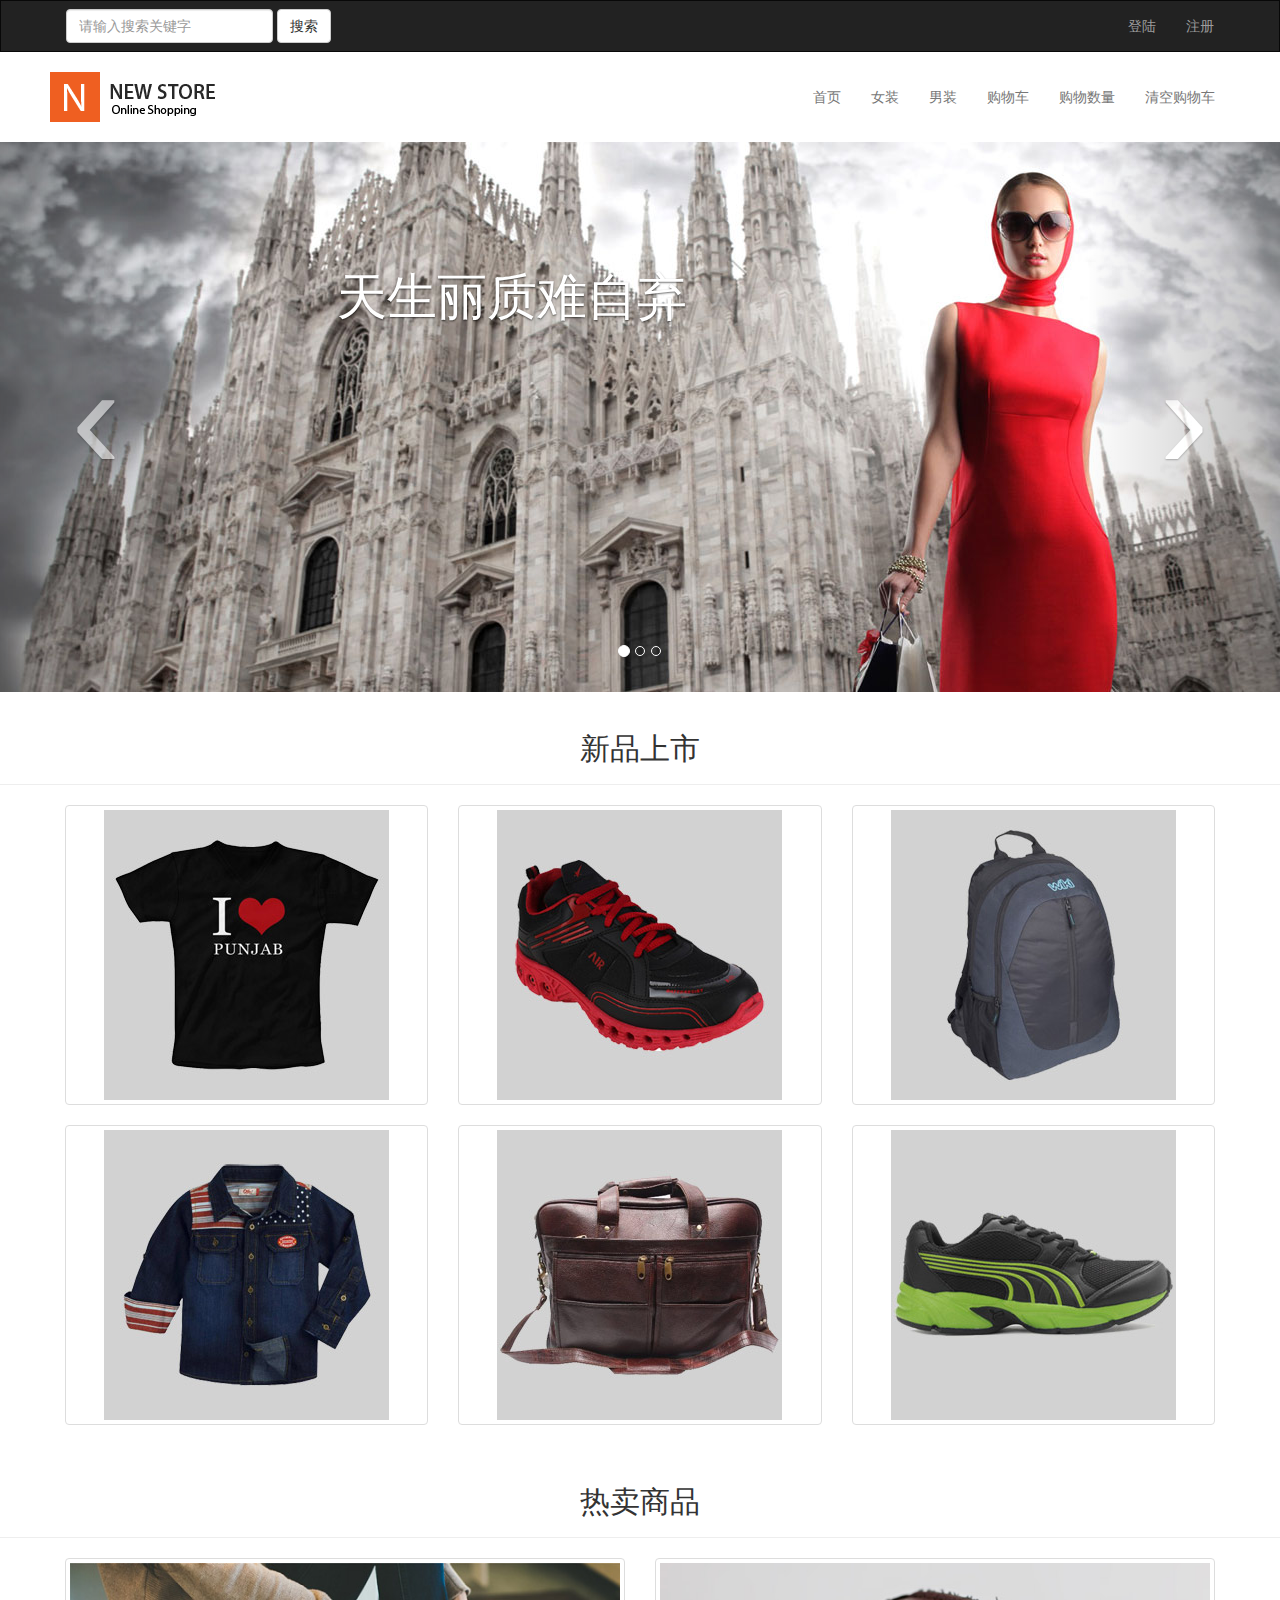
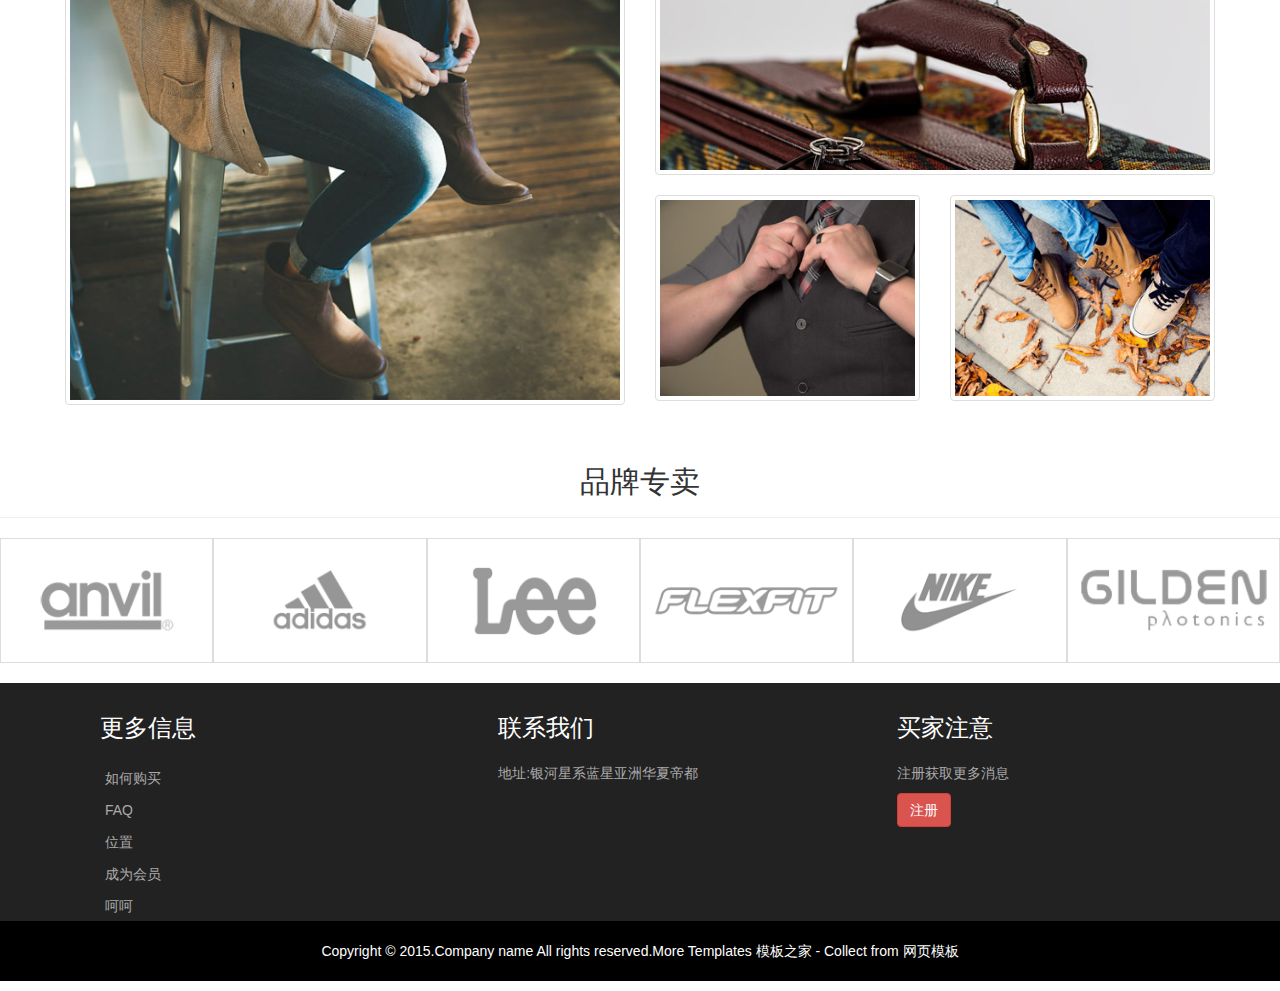
<file: index.html>
<!DOCTYPE html>
<html lang="en">
    <head>
		<meta charset="utf-8">
		<meta http-equiv="X-UA-Compatible" content="IE=edge">
		<meta name="viewport" content="width=device-width, initial-scale=1">
		<title>购物网</title>   
		<!-- Bootstrap -->
		<link href="css/bootstrap.min.css" rel="stylesheet">
		<!--你自己的样式文件 -->
		<link href="css/mystyle.css" rel="stylesheet">               
    </head>
    <body>
		<!-- 导航1 -->
		<nav class="navbar navbar-inverse noRadius " role="navigation">
			<!-- 搜索 -->
			<form class="navbar-form navbar-left leftMargin" role="search">
				<div class="form-group">
					<input type="text" class="form-control" placeholder="请输入搜索关键字">
				</div>
				<button type="submit" class="btn btn-default">搜索</button>
			</form>
			<!-- 登陆 -->
			<div>
				<ul class="nav navbar-nav navbar-right rightMargin">
					<li><a href="login.html">登陆</a></li>
					<li><a href="register.html">注册</a></li>
				</ul>
			</div>
		</nav>
		<!-- 导航2 -->
		<nav class="navbar navbar-default  whiteBg noBorder" role="navigation">
			<div class="navbar-header leftMargin">
				<a href="index.html"><img src="images/logo.png"></a>
			</div>
			<div>
				<ul class="nav navbar-nav navbar-right rightMargin">
					<li><a href="index.html">首页</a></li>
					<li class="dropdown">
						<a href="single.html" class="dropdown-toggle" data-toggle="dropdown">女装</a>
						<ul class="dropdown-menu">
							<li role="presentation" class="dropdown-header">上衣</li>
							<li><a href="products.html">羽绒服</a></li>
							<li><a href="products.html">棉服</a></li>
							<li><a href="products.html">马甲</a></li>
							<li class="divider"></li>
							<li role="presentation" class="dropdown-header">裤子</li>
							<li><a href="products.html">打底裤</a></li>
							<li><a href="products.html">牛仔裤</a></li>
							<li><a href="products.html">灯笼裤</a></li>
							<li class="divider"></li>
							<li role="presentation" class="dropdown-header">鞋子</li>
							<li><a href="products.html">高跟鞋</a></li>
							<li><a href="products.html">雪地靴</a></li>
							<li><a href="products.html">运动鞋</a></li>
							<li class="divider"></li>
						</ul>
					</li>
					<li class="dropdown">
						<a href="products.html" class="dropdown-toggle" data-toggle="dropdown">男装</a>
						<ul class="dropdown-menu">
							<li role="presentation" class="dropdown-header">上衣</li>
							<li><a href="products.html">羽绒服</a></li>
							<li><a href="products.html">棉服</a></li>
							<li><a href="products.html">马甲</a></li>
							<li class="divider"></li>
							<li role="presentation" class="dropdown-header">裤子</li>
							<li><a href="products.html">运动裤</a></li>
							<li><a href="products.html">牛仔裤</a></li>
							<li><a href="products.html">洞洞裤</a></li>
							<li class="divider"></li>
							<li role="presentation" class="dropdown-header">鞋子</li>
							<li><a href="products.html">皮鞋</a></li>
							<li><a href="products.html">布鞋</a></li>
							<li><a href="products.html">运动鞋</a></li>
							<li class="divider"></li>
						</ul>

					</li>
					<li><a href="#">购物车</a></li>
					<li><a href="#">购物数量</a></li>
					<li><a href="#">清空购物车</a></li>
				</ul>
			</div>
		</nav>
		<!-- 轮播 -->
		<div id="myCarousel" class="carousel slide mainPic">
			<!-- 轮播（Carousel）指标 -->
			<ol class="carousel-indicators">
				<li data-target="#myCarousel" data-slide-to="0" class="active"></li>
				<li data-target="#myCarousel" data-slide-to="1"></li>
				<li data-target="#myCarousel" data-slide-to="2"></li>
			</ol>
			<!-- 轮播（Carousel）项目 -->
			<div class="carousel-inner">
				<div class="item active">
					<div class="carousel-caption">天生丽质难自弃</div>
				</div>
				<div class="item">
					<div class="carousel-caption">美美美~</div>
				</div>
				<div class="item">
					<div class="carousel-caption">买买买~</div>
				</div>
			</div>
			<!-- 轮播（Carousel）导航 -->
			<a class="carousel-control left" href="#myCarousel"
			   data-slide="prev">&lsaquo;</a>
			<a class="carousel-control right" href="#myCarousel"
			   data-slide="next">&rsaquo;</a>
		</div>
		<!-- 新品上市 -->
		<div class="page-header text-center">
			<h2>新品上市	</h2>
		</div>
		<div class="row rightMargin leftMargin">
			<div class="col-md-4">
				<a href="single.html" class="thumbnail">
					<img src="images/pi.jpg"
						 alt="通用的占位符缩略图">
				</a>
			</div>
			<div class="col-md-4">
				<a href="single.html" class="thumbnail">
					<img src="images/pi1.jpg"
						 alt="通用的占位符缩略图">
				</a>
			</div>
			<div class="col-md-4">
				<a href="single.html" class="thumbnail">
					<img src="images/pi2.jpg"
						 alt="通用的占位符缩略图">
				</a>
			</div>
		</div>
		<div class="row rightMargin leftMargin">
			<div class="col-md-4">
				<a href="single.html" class="thumbnail">
					<img src="images/pi3.jpg"
						 alt="通用的占位符缩略图">
				</a>
			</div>
			<div class="col-md-4">
				<a href="single.html" class="thumbnail">
					<img src="images/pi4.jpg"
						 alt="通用的占位符缩略图">
				</a>
			</div>
			<div class="col-md-4">
				<a href="single.html" class="thumbnail">
					<img src="images/pi5.jpg"
						 alt="通用的占位符缩略图">

				</a>
			</div>
		</div>
		<!-- 热卖商品 -->
		<div class="page-header text-center">
			<h2>热卖商品	</h2>
		</div>
		<div class="row rightMargin leftMargin">
			<div class="col-md-6">
				<a href="single.html" class="thumbnail">
					<img src="images/t1.jpg"
						 alt="通用的占位符缩略图">
				</a>
			</div>
			<div class="col-md-6">
				<a href="single.html" class="thumbnail">
					<img src="images/t2.jpg"
						 alt="通用的占位符缩略图">
				</a>
			</div>
			<div class="col-md-3">
				<a href="single.html" class="thumbnail">
					<img src="images/t3.jpg"
						 alt="通用的占位符缩略图">
				</a>
			</div>
			<div class="col-md-3">
				<a href="single.html" class="thumbnail">
					<img src="images/t4.jpg"
						 alt="通用的占位符缩略图">
				</a>
			</div>
		</div>
		<!-- 品牌专卖 -->
		<div class="page-header text-center">
			<h2>品牌专卖</h2>
		</div>
		<div class="row noGap">
			<div class="col-md-2 noGap">
				<a href="products.html" class="thumbnail noGap noRadius">
					<img src="images/lo.png"
						 alt="通用的占位符缩略图">
				</a>
			</div>
			<div class="col-md-2 noGap">
				<a href="products.html" class="thumbnail noGap noRadius">
					<img src="images/lo1.png"
						 alt="通用的占位符缩略图">
				</a>
			</div>
			<div class="col-md-2 noGap">
				<a href="products.html" class="thumbnail noGap noRadius">
					<img src="images/lo2.png"
						 alt="通用的占位符缩略图">
				</a>
			</div>
			<div class="col-md-2 noGap">
				<a href="products.html" class="thumbnail noGap noRadius">
					<img src="images/lo3.png"
						 alt="通用的占位符缩略图">
				</a>
			</div>
			<div class="col-md-2 noGap">
				<a href="products.html" class="thumbnail noGap noRadius">
					<img src="images/lo4.png"
						 alt="通用的占位符缩略图">
				</a>
			</div>
			<div class="col-md-2 noGap">
				<a href="products.html" class="thumbnail noGap noRadius">
					<img src="images/lo5.png"
						 alt="通用的占位符缩略图">
				</a>
			</div>
		</div>
		<!-- 底部 -->
		<div class="container bottomBg fullWidth leftPad100">
			<div class="row bottom ">
				<div class="col-md-4">
					<h3>更多信息</h3>
					<ul class="nav nav-pills nav-stacked ">
						<li><a href="#">如何购买</a></li>
						<li><a href="#">FAQ</a></li>
						<li><a href="#">位置</a></li>
						<li><a href="#">成为会员</a></li>
						<li><a calss="addBotm" href="#">呵呵</a></li>
					</ul>
				</div>
				<div class="col-md-4">
					<h3>联系我们</h3>
					<p>地址:银河星系蓝星亚洲华夏帝都</p>
				</div>
				<div class="col-md-4">
					<h3>买家注意</h3>
					<p>注册获取更多消息</p>
					<a href="register.html" class="btn btn-danger">注册</a>
				</div>
			</div>
		</div>
		<!-- 最底部 -->
		<div class="copyRight">
			<p>Copyright © 2015.Company name All rights reserved.More Templates 模板之家 - Collect from 网页模板</p>
		</div>

        <!-- 如果要使用Bootstrap的js插件，必须先调入jQuery -->
        <script src="./js/jquery-1.11.3.js"></script>
        <!-- 包括所有bootstrap的js插件或者可以根据需要使用的js插件调用　-->
        <script src="./js/bootstrap.min.js"></script>
		<script>
			$('.carousel').carousel({interval:1500})
		</script>
    </body>
</html>
</file>
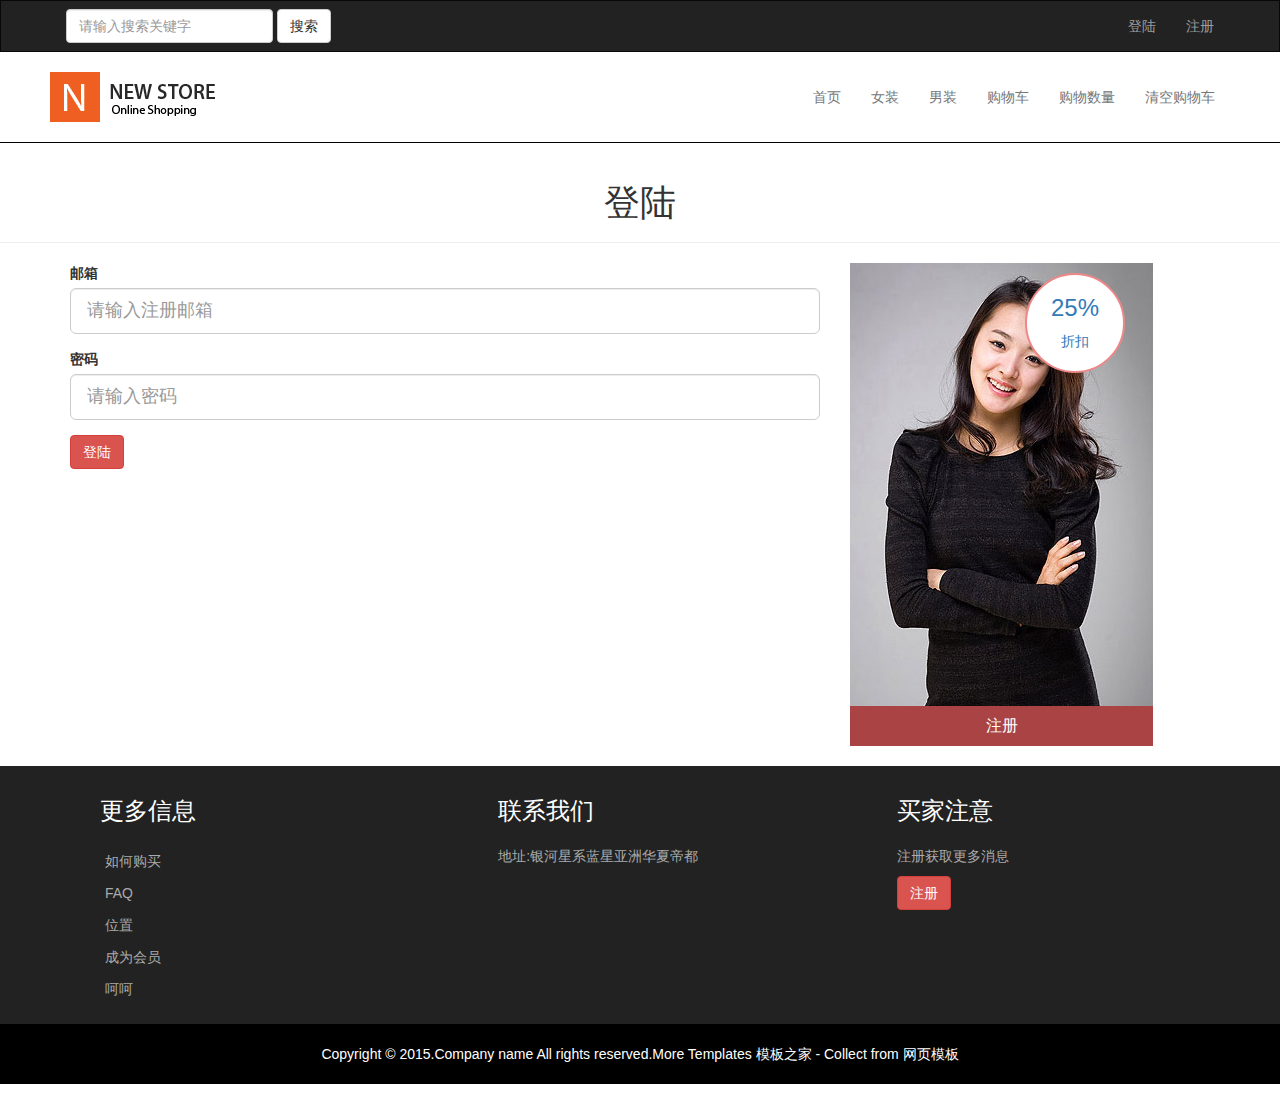
<file: login.html>
<!DOCTYPE html>
<html lang="en">
    <head>
		<meta charset="utf-8">
		<meta http-equiv="X-UA-Compatible" content="IE=edge">
		<meta name="viewport" content="width=device-width, initial-scale=1">
		<title>购物网</title>   
		<!-- Bootstrap -->
		<link href="css/bootstrap.min.css" rel="stylesheet">
		<!--你自己的样式文件 -->
		<link href="css/mystyle.css" rel="stylesheet">               
    </head>
    <body>
		<!-- 导航1 -->
		<nav class="navbar navbar-inverse noRadius " role="navigation">
			<!-- 搜索 -->
			<form class="navbar-form navbar-left leftMargin" role="search">
				<div class="form-group">
					<input type="text" class="form-control" placeholder="请输入搜索关键字">
				</div>
				<button type="submit" class="btn btn-default">搜索</button>
			</form>
			<!-- 登陆 -->
			<div>
				<ul class="nav navbar-nav navbar-right rightMargin">
					<li><a href="login.html">登陆</a></li>
					<li><a href="register.html">注册</a></li>
				</ul>
			</div>
		</nav>
		<!-- 导航2 -->
		<nav class="navbar navbar-default  whiteBg noBorder" role="navigation">
			<div class="navbar-header leftMargin">
				<a href="index.html"><img src="images/logo.png"></a>
			</div>
			<div>
				<ul class="nav navbar-nav navbar-right rightMargin">
					<li><a href="index.html">首页</a></li>
					<li class="dropdown">
						<a href="single.html" class="dropdown-toggle" data-toggle="dropdown">女装</a>
						<ul class="dropdown-menu">
							<li role="presentation" class="dropdown-header">上衣</li>
							<li><a href="products.html">羽绒服</a></li>
							<li><a href="products.html">棉服</a></li>
							<li><a href="products.html">马甲</a></li>
							<li class="divider"></li>
							<li role="presentation" class="dropdown-header">裤子</li>
							<li><a href="products.html">打底裤</a></li>
							<li><a href="products.html">牛仔裤</a></li>
							<li><a href="products.html">灯笼裤</a></li>
							<li class="divider"></li>
							<li role="presentation" class="dropdown-header">鞋子</li>
							<li><a href="products.html">高跟鞋</a></li>
							<li><a href="products.html">雪地靴</a></li>
							<li><a href="products.html">运动鞋</a></li>
							<li class="divider"></li>
						</ul>
					</li>
					<li class="dropdown">
						<a href="products.html" class="dropdown-toggle" data-toggle="dropdown">男装</a>
						<ul class="dropdown-menu">
							<li role="presentation" class="dropdown-header">上衣</li>
							<li><a href="products.html">羽绒服</a></li>
							<li><a href="products.html">棉服</a></li>
							<li><a href="products.html">马甲</a></li>
							<li class="divider"></li>
							<li role="presentation" class="dropdown-header">裤子</li>
							<li><a href="products.html">运动裤</a></li>
							<li><a href="products.html">牛仔裤</a></li>
							<li><a href="products.html">洞洞裤</a></li>
							<li class="divider"></li>
							<li role="presentation" class="dropdown-header">鞋子</li>
							<li><a href="products.html">皮鞋</a></li>
							<li><a href="products.html">布鞋</a></li>
							<li><a href="products.html">运动鞋</a></li>
							<li class="divider"></li>
						</ul>
					</li>
					<li><a href="#">购物车</a></li>
					<li><a href="#">购物数量</a></li>
					<li><a href="#">清空购物车</a></li>
				</ul>
			</div>
		</nav>
		<hr class="newHr">
		<!-- 登陆 -->
		<div class="page-header text-center">
			<h1>登陆</h1>
		</div>
		<div class="container addBotm">
			<div class="row">
				<div class="col-md-8">
					<form role="form">
						<div class="form-group">
							<label >邮箱</label>
							<input type="email" class="form-control input-lg" id="email"
								   placeholder="请输入注册邮箱">
						</div>
						<div class="form-group">
							<label >密码</label>
							<input type="password" class="form-control input-lg" id="pwd"
								   placeholder="请输入密码">
						</div>
						<button type="submit" class="btn btn-danger ">登陆</button>
					</form>
				</div>
				<div class="col-md-4 ad">
					<a href="login.html"><img src="images/s1.jpg"><a/>
						<div class="discount text-center">
							<h3>25%</h3>
							<p>折扣</p>
						</div>
						<div class="desc"><a href="register.html">注册</a></div>
				</div>
			</div>
		   
		</div>
				
		<!-- 底部 -->
		<div class="container bottomBg fullWidth leftPad100">
			<div class="row bottom ">
				<div class="col-md-4">
					<h3>更多信息</h3>
					<ul class="nav nav-pills nav-stacked ">
						<li><a href="#">如何购买</a></li>
						<li><a href="#">FAQ</a></li>
						<li><a href="#">位置</a></li>
						<li><a href="#">成为会员</a></li>
						<li><a class="addBotm" href="#">呵呵</a></li>
					</ul>
				</div>
				<div class="col-md-4">
					<h3>联系我们</h3>
					<p>地址:银河星系蓝星亚洲华夏帝都</p>
				</div>
				<div class="col-md-4">
					<h3>买家注意</h3>
					<p>注册获取更多消息</p>
					<a href="register.html" class="btn btn-danger">注册</a>
				</div>
			</div>
		</div>
		<!-- 最底部 -->
		<div class="copyRight">
			<p>Copyright © 2015.Company name All rights reserved.More Templates 模板之家 - Collect from 网页模板</p>
		</div>
		
        <!-- 如果要使用Bootstrap的js插件，必须先调入jQuery -->
        <script src="./js/jquery-1.11.3.js"></script>
        <!-- 包括所有bootstrap的js插件或者可以根据需要使用的js插件调用　-->
        <script src="./js/bootstrap.min.js"></script> 
    </body>
</html>
</file>
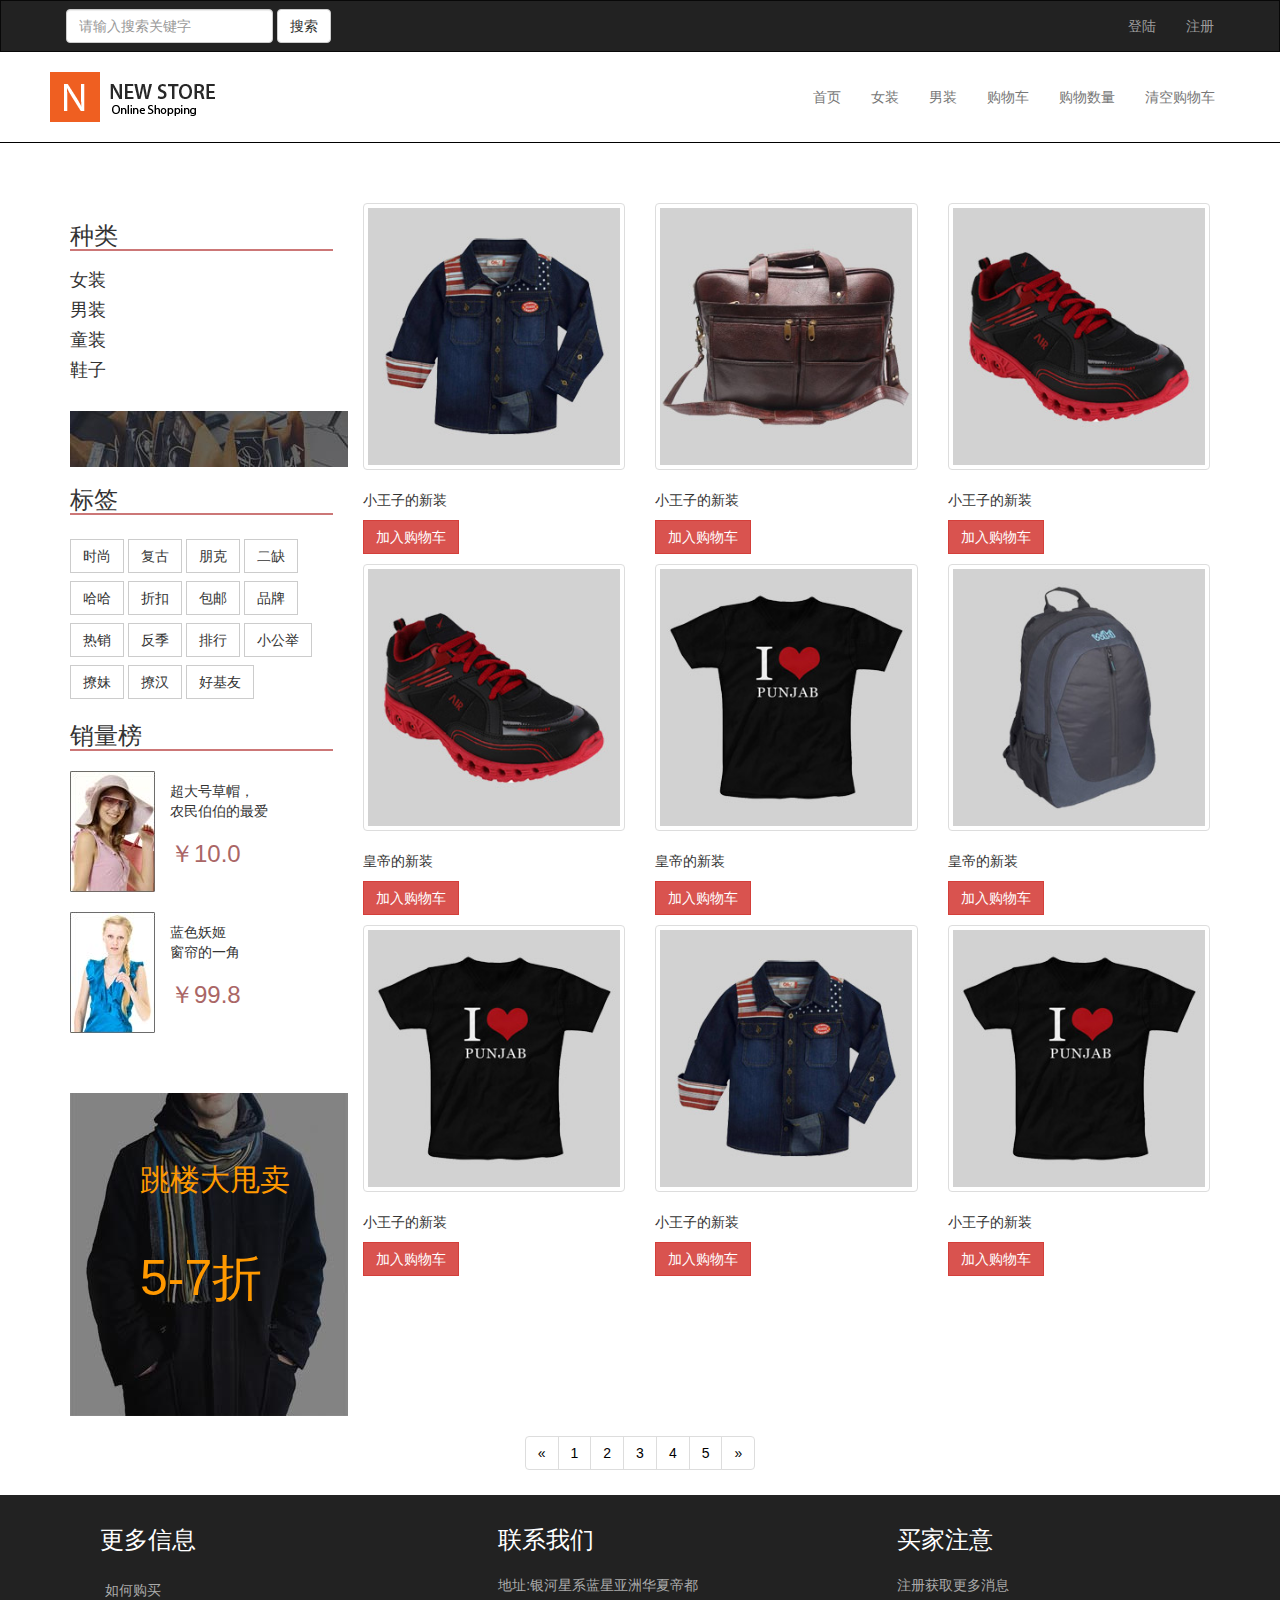
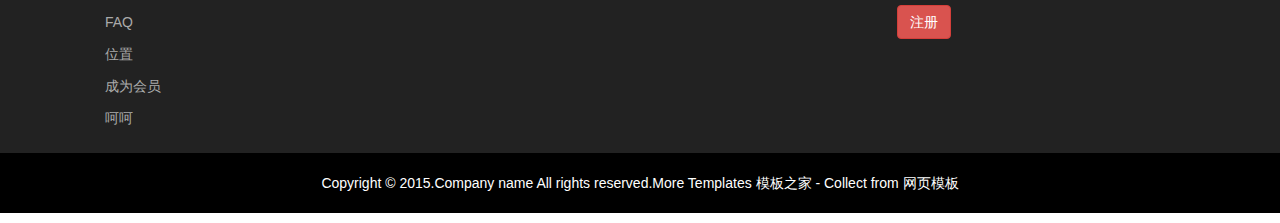
<file: products.html>
<!DOCTYPE html>
<html lang="en">
    <head>
		<meta charset="utf-8">
		<meta http-equiv="X-UA-Compatible" content="IE=edge">
		<meta name="viewport" content="width=device-width, initial-scale=1">
		<title>购物网</title>   
		<!-- Bootstrap -->
		<link href="css/bootstrap.min.css" rel="stylesheet">
		<!--你自己的样式文件 -->
		<link href="css/mystyle.css" rel="stylesheet">               
    </head>
    <body>
		<!-- 导航1 -->
		<nav class="navbar navbar-inverse noRadius " role="navigation">
			<!-- 搜索 -->
			<form class="navbar-form navbar-left leftMargin" role="search">
				<div class="form-group">
					<input type="text" class="form-control" placeholder="请输入搜索关键字">
				</div>
				<button type="submit" class="btn btn-default">搜索</button>
			</form>
			<!-- 登陆 -->
			<div>
				<ul class="nav navbar-nav navbar-right rightMargin">
					<li><a href="login.html">登陆</a></li>
					<li><a href="register.html">注册</a></li>
				</ul>
			</div>
		</nav>
		<!-- 导航2 -->
		<nav class="navbar navbar-default  whiteBg noBorder" role="navigation">
			<div class="navbar-header leftMargin">
				<a href="index.html"><img src="images/logo.png"></a>
			</div>
			<div>
				<ul class="nav navbar-nav navbar-right rightMargin">
					<li><a href="index.html">首页</a></li>
					<li class="dropdown">
						<a href="single.html" class="dropdown-toggle" data-toggle="dropdown">女装</a>
						<ul class="dropdown-menu">
							<li role="presentation" class="dropdown-header">上衣</li>
							<li><a href="products.html">羽绒服</a></li>
							<li><a href="products.html">棉服</a></li>
							<li><a href="products.html">马甲</a></li>
							<li class="divider"></li>
							<li role="presentation" class="dropdown-header">裤子</li>
							<li><a href="products.html">打底裤</a></li>
							<li><a href="products.html">牛仔裤</a></li>
							<li><a href="products.html">灯笼裤</a></li>
							<li class="divider"></li>
							<li role="presentation" class="dropdown-header">鞋子</li>
							<li><a href="products.html">高跟鞋</a></li>
							<li><a href="products.html">雪地靴</a></li>
							<li><a href="products.html">运动鞋</a></li>
							<li class="divider"></li>
						</ul>
					</li>
					<li class="dropdown">
						<a href="products.html" class="dropdown-toggle" data-toggle="dropdown">男装</a>
						<ul class="dropdown-menu">
							<li role="presentation" class="dropdown-header">上衣</li>
							<li><a href="products.html">羽绒服</a></li>
							<li><a href="products.html">棉服</a></li>
							<li><a href="products.html">马甲</a></li>
							<li class="divider"></li>
							<li role="presentation" class="dropdown-header">裤子</li>
							<li><a href="products.html">运动裤</a></li>
							<li><a href="products.html">牛仔裤</a></li>
							<li><a href="products.html">洞洞裤</a></li>
							<li class="divider"></li>
							<li role="presentation" class="dropdown-header">鞋子</li>
							<li><a href="products.html">皮鞋</a></li>
							<li><a href="products.html">布鞋</a></li>
							<li><a href="products.html">运动鞋</a></li>
							<li class="divider"></li>
						</ul>
					</li>
					<li><a href="#">购物车</a></li>
					<li><a href="#">购物数量</a></li>
					<li><a href="#">清空购物车</a></li>
				</ul>
			</div>
		</nav>
		<hr class="newHr ">
		<!-- 商品列表 -->
		<div class="container addTop">
			<div class="row">
				<!-- 左侧查找栏 -->
				<div class="col-md-3">
					<h3 class="addSubline addBotm">种类</h3>
					<h4  id="women" class="listToggle ">女装</h4>
					<ul  id="womenCloth" class=" nav nav-pills nav-stacked  " style="display: none;">
						<li><a href="products.html">淘宝风</a></li>
						<li><a href="products.html">小清新</a></li>
						<li><a href="products.html">御姐</a></li>
						<li><a href="products.html">网红</a></li>
					</ul>
					<h4 id="men" class="listToggle cloth">男装</h4>
					<ul  id="menCloth" class=" nav nav-pills nav-stacked reAColor clothes" style="display: none;">
						<li><a href="products.html">淘宝风</a></li>
						<li><a href="products.html">小清新</a></li>
						<li><a href="products.html">御姐</a></li>
						<li><a href="products.html">网红</a></li>
					</ul>
					<h4 id="child" class="listToggle cloth">童装</h4>
					<ul  id="childCloth" class=" nav nav-pills nav-stacked reAColor clothes" style="display: none;">
						<li><a href="products.html">淘宝风</a></li>
						<li><a href="products.html">小清新</a></li>
						<li><a href="products.html">御姐</a></li>
						<li><a href="products.html">网红</a></li>
					</ul>
					<h4 id="shoe" class="listToggle cloth">鞋子</h4>
					<ul  id="shoes" class=" nav nav-pills nav-stacked reAColor clothes" style="display: none;">
						<li><a href="products.html">淘宝风</a></li>
						<li><a href="products.html">小清新</a></li>
						<li><a href="products.html">御姐</a></li>
						<li><a href="products.html">网红</a></li>
					</ul>
					<img src="images/product1.jpg" class="addTopMin">
					<!-- 标签 -->
					<h3 class="addSubline addBotm">标签</h3>
					<div class="btnGroup addBotm">
						<button type="button" class="btn btn-default noRadius">时尚</button>
						<button type="button" class="btn btn-default noRadius">复古</button>
						<button type="button" class="btn btn-default noRadius">朋克</button>
						<button type="button" class="btn btn-default noRadius">二缺</button>
						<button type="button" class="btn btn-default noRadius">哈哈</button>
						<button type="button" class="btn btn-default noRadius">折扣</button>
						<button type="button" class="btn btn-default noRadius">包邮</button>
						<button type="button" class="btn btn-default noRadius">品牌</button>
						<button type="button" class="btn btn-default noRadius">热销</button>
						<button type="button" class="btn btn-default noRadius">反季</button>
						<button type="button" class="btn btn-default noRadius">排行</button>
						<button type="button" class="btn btn-default noRadius">小公举</button>
						<button type="button" class="btn btn-default noRadius">撩妹</button>
						<button type="button" class="btn btn-default noRadius">撩汉</button>
						<button type="button" class="btn btn-default noRadius">好基友</button>
					</div>
					<!-- 销量榜 -->
					<h3 class="addSubline addBotm">销量榜</h3>
					<div class="topSale addBotm">
						<img src="images/p1.jpg">
						<p>超大号草帽，<br/>农民伯伯的最爱</p>
						<h3>￥10.0</h3>
					</div>
					<div class="topSale addBotm">
						<img src="images/p2.jpg">
						<p>蓝色妖姬<br/>窗帘的一角</p>
						<h3>￥99.8</h3>
					</div>

					<div class="salePic addTop">
						<img src="images/pro.jpg">
						<h2>跳楼大甩卖</h2>
						<p>5-7折</p>
					</div>

				</div>
				<!-- 右侧商品栏 -->
				<div class=" col-md-3 ">
					<div class="thumbnail">
						<a href="single.html">
							<img src="images/pi3.jpg"
								 alt="通用的占位符缩略图">
						</a>
					</div>
					<div class="caption">
						<p>小王子的新装</p>
						<p>
							<a href="#" class="btn btn-danger noRadius" role="button">
								加入购物车
							</a>

						</p>
					</div>
					<div class="thumbnail">
						<a href="single.html">
							<img src="images/pi1.jpg"
								 alt="通用的占位符缩略图">
						</a>
					</div>
					<div class="caption">
						<p>皇帝的新装</p>
						<p>
							<a href="#" class="btn btn-danger noRadius" role="button">
								加入购物车
							</a>

						</p>
					</div>
					<div class="thumbnail">
						<a href="single.html">
							<img src="images/pi.jpg"
								 alt="通用的占位符缩略图">
						</a>
					</div>
					<div class="caption">
						<p>小王子的新装</p>
						<p>
							<a href="#" class="btn btn-danger noRadius" role="button">
								加入购物车
							</a>

						</p>
					</div>

				</div>
				<div class="col-md-3">
					<div class="thumbnail">
						<a href="single.html">
							<img src="images/pi4.jpg"
								 alt="通用的占位符缩略图">
						</a>
					</div>
					<div class="caption">
						<p>小王子的新装</p>
						<p>
							<a href="#" class="btn btn-danger noRadius" role="button">
								加入购物车
							</a>

						</p>
					</div>
					<div class="thumbnail">
						<a href="single.html">
							<img src="images/pi.jpg"
								 alt="通用的占位符缩略图">
						</a>
					</div>
					<div class="caption">
						<p>皇帝的新装</p>
						<p>
							<a href="#" class="btn btn-danger noRadius" role="button">
								加入购物车
							</a>

						</p>
					</div>
					<div class="thumbnail">
						<a href="single.html">
							<img src="images/pi3.jpg"
								 alt="通用的占位符缩略图">
						</a>
					</div>
					<div class="caption">
						<p>小王子的新装</p>
						<p>
							<a href="#" class="btn btn-danger noRadius" role="button">
								加入购物车
							</a>

						</p>
					</div>
				</div>
				<div class="col-md-3">
					<div class="thumbnail">
						<a href="single.html">
							<img src="images/pi1.jpg"
								 alt="通用的占位符缩略图">
						</a>
					</div>
					<div class="caption">
						<p>小王子的新装</p>
						<p>
							<a href="#" class="btn btn-danger noRadius" role="button">
								加入购物车
							</a>

						</p>
					</div>
					<div class="thumbnail">
						<a href="single.html">
							<img src="images/pi2.jpg"
								 alt="通用的占位符缩略图">
						</a>
					</div>
					<div class="caption">
						<p>皇帝的新装</p>
						<p>
							<a href="#" class="btn btn-danger noRadius" role="button">
								加入购物车
							</a>

						</p>
					</div>
					<div class="thumbnail">
						<a href="single.html">
							<img src="images/pi.jpg"
								 alt="通用的占位符缩略图">
						</a>
					</div>
					<div class="caption">
						<p>小王子的新装</p>
						<p>
							<a href="#" class="btn btn-danger noRadius" role="button">
								加入购物车
							</a>

						</p>
					</div>
				</div>
			</div>
			<div class="row text-center rePage">
				<ul class="pagination">
					<li><a href="#">&laquo;</a></li>
					<li><a href="#">1</a></li>
					<li><a href="#">2</a></li>
					<li><a href="#">3</a></li>
					<li><a href="#">4</a></li>
					<li><a href="#">5</a></li>
					<li><a href="#">&raquo;</a></li>
				</ul>
			</div>
		</div>
		<!-- 底部 -->
		<div class="container bottomBg fullWidth leftPad100">
			<div class="row bottom ">
				<div class="col-md-4">
					<h3>更多信息</h3>
					<ul class="nav nav-pills nav-stacked ">
						<li><a href="#">如何购买</a></li>
						<li><a href="#">FAQ</a></li>
						<li><a href="#">位置</a></li>
						<li><a href="#">成为会员</a></li>
						<li><a class="addBotm" href="#">呵呵</a></li>
					</ul>
				</div>
				<div class="col-md-4">
					<h3>联系我们</h3>
					<p>地址:银河星系蓝星亚洲华夏帝都</p>
				</div>
				<div class="col-md-4">
					<h3>买家注意</h3>
					<p>注册获取更多消息</p>
					<a href="register.html" class="btn btn-danger">注册</a>
				</div>
			</div>
		</div>
		<!-- 最底部 -->
		<div class="copyRight">
			<p>Copyright © 2015.Company name All rights reserved.More Templates 模板之家 - Collect from 网页模板</p>
		</div>
		<script>
			//下拉菜单
			var women=document.getElementById('women');
			var men=document.getElementById('men');
			var child=document.getElementById('child');
			var shoe=document.getElementById('shoe');
			function downmenu(obj){
				if(obj.style.display=='none'){
					obj.style.display='block';
				}else{
					obj.style.display='none';
				}
			}
			women.onclick=function(){
				var womenCloth=document.getElementById('womenCloth');
				downmenu(womenCloth);
			}
			men.onclick=function(){
				var menCloth=document.getElementById('menCloth');
				downmenu(menCloth);
			}
			child.onclick=function(){
				var childCloth=document.getElementById('childCloth');
				downmenu(childCloth);
			}
			shoe.onclick=function(){
				var shoes=document.getElementById('shoes');
				downmenu(shoes);
			}
		</script>
        <!-- 如果要使用Bootstrap的js插件，必须先调入jQuery -->
        <script src="./js/jquery-1.11.3.js"></script>
        <!-- 包括所有bootstrap的js插件或者可以根据需要使用的js插件调用　-->
        <script src="./js/bootstrap.min.js"></script> 
    </body>
</html>
</file>
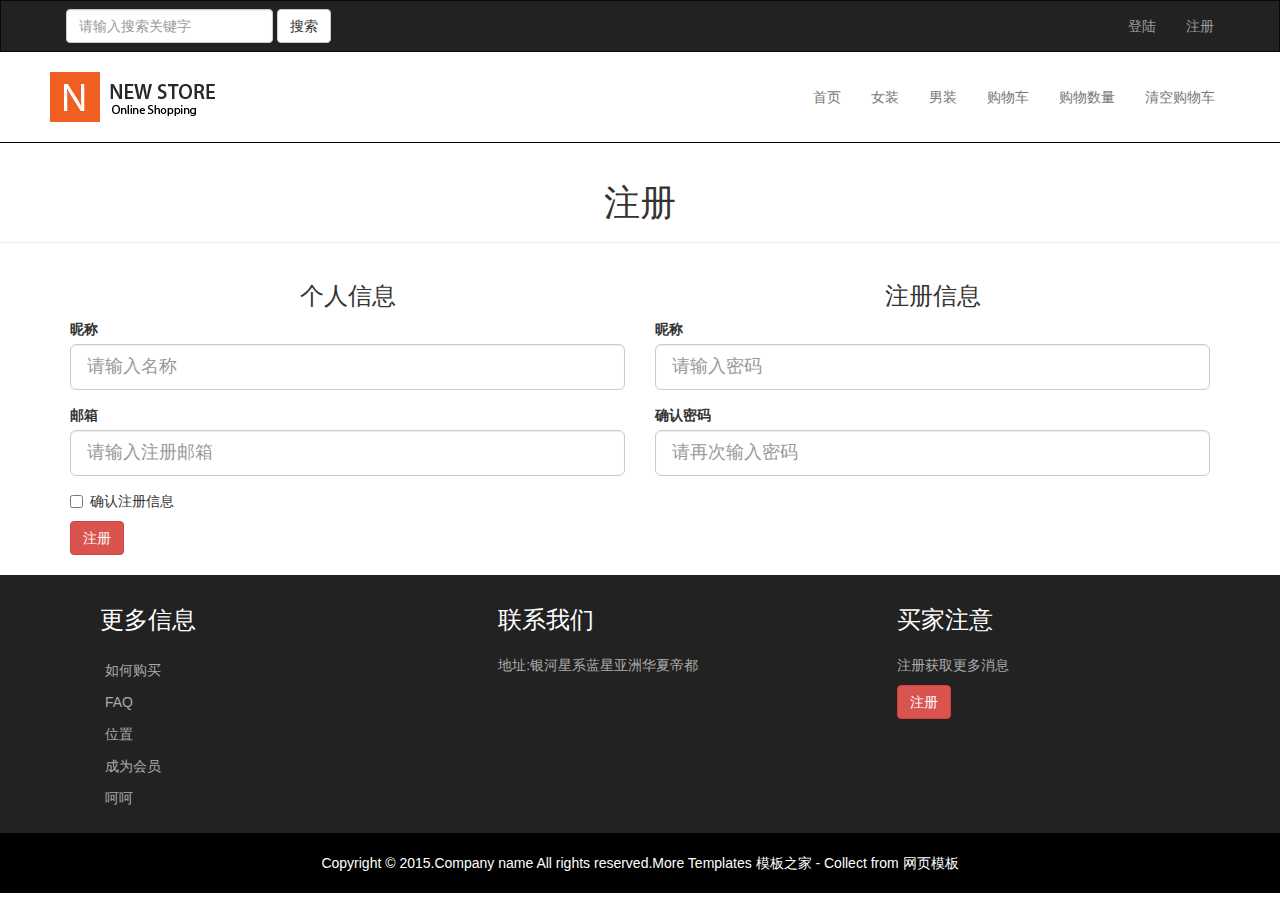
<file: register.html>
<!DOCTYPE html>
<html lang="en">
    <head>
		<meta charset="utf-8">
		<meta http-equiv="X-UA-Compatible" content="IE=edge">
		<meta name="viewport" content="width=device-width, initial-scale=1">
		<title>购物网</title>   
		<!-- Bootstrap -->
		<link href="css/bootstrap.min.css" rel="stylesheet">
		<!--你自己的样式文件 -->
		<link href="css/mystyle.css" rel="stylesheet">               
    </head>
    <body>
		<!-- 导航1 -->
		<nav class="navbar navbar-inverse noRadius " role="navigation">
			<!-- 搜索 -->
			<form class="navbar-form navbar-left leftMargin" role="search">
				<div class="form-group">
					<input type="text" class="form-control" placeholder="请输入搜索关键字">
				</div>
				<button type="submit" class="btn btn-default">搜索</button>
			</form>
			<!-- 登陆 -->
			<div>
				<ul class="nav navbar-nav navbar-right rightMargin">
					<li><a href="login.html">登陆</a></li>
					<li><a href="register.html">注册</a></li>
				</ul>
			</div>
		</nav>
		<!-- 导航2 -->
		<nav class="navbar navbar-default  whiteBg noBorder" role="navigation">
			<div class="navbar-header leftMargin">
				<a href="index.html"><img src="images/logo.png"></a>
			</div>
			<div>
				<ul class="nav navbar-nav navbar-right rightMargin">
					<li><a href="index.html">首页</a></li>
					<li class="dropdown">
						<a href="single.html" class="dropdown-toggle" data-toggle="dropdown">女装</a>
						<ul class="dropdown-menu">
							<li role="presentation" class="dropdown-header">上衣</li>
							<li><a href="products.html">羽绒服</a></li>
							<li><a href="products.html">棉服</a></li>
							<li><a href="products.html">马甲</a></li>
							<li class="divider"></li>
							<li role="presentation" class="dropdown-header">裤子</li>
							<li><a href="products.html">打底裤</a></li>
							<li><a href="products.html">牛仔裤</a></li>
							<li><a href="products.html">灯笼裤</a></li>
							<li class="divider"></li>
							<li role="presentation" class="dropdown-header">鞋子</li>
							<li><a href="products.html">高跟鞋</a></li>
							<li><a href="products.html">雪地靴</a></li>
							<li><a href="products.html">运动鞋</a></li>
							<li class="divider"></li>
						</ul>
					</li>
					<li class="dropdown">
						<a href="products.html" class="dropdown-toggle" data-toggle="dropdown">男装</a>
						<ul class="dropdown-menu">
							<li role="presentation" class="dropdown-header">上衣</li>
							<li><a href="products.html">羽绒服</a></li>
							<li><a href="products.html">棉服</a></li>
							<li><a href="products.html">马甲</a></li>
							<li class="divider"></li>
							<li role="presentation" class="dropdown-header">裤子</li>
							<li><a href="products.html">运动裤</a></li>
							<li><a href="products.html">牛仔裤</a></li>
							<li><a href="products.html">洞洞裤</a></li>
							<li class="divider"></li>
							<li role="presentation" class="dropdown-header">鞋子</li>
							<li><a href="products.html">皮鞋</a></li>
							<li><a href="products.html">布鞋</a></li>
							<li><a href="products.html">运动鞋</a></li>
							<li class="divider"></li>
						</ul>
					</li>
					<li><a href="#">购物车</a></li>
					<li><a href="#">购物数量</a></li>
					<li><a href="#">清空购物车</a></li>
				</ul>
			</div>
		</nav>
		<hr class="newHr">
		<!-- 注册 -->
		<div class="page-header text-center">
			<h1>注册</h1>
		</div>
		<div class="container addBotm">
			<div class="row">
				<div class="col-md-6">
					<h3 class="text-center">个人信息</h3>
					<form role="form">
						<div class="form-group">
							<label for="name">昵称</label>
							<input type="text" class="form-control input-lg" id="name"
								   placeholder="请输入名称">
						</div>
						<div class="form-group">
							<label for="email">邮箱</label>
							<input type="email" class="form-control input-lg" id="email" placeholder="请输入注册邮箱">
						</div>
						<div class="checkbox">
							<label>
								<input type="checkbox">确认注册信息
							</label>
						</div>
						<button type="submit" class="btn btn-danger ">注册</button>
					</form>

				</div>
				<div class="col-md-6">
					<h3 class="text-center">注册信息</h3>
					<form role="form">
						<div class="form-group">
							<label for="pwd">昵称</label>
							<input type="password" class="form-control input-lg" id="pwd"
								   placeholder="请输入密码">
						</div>
						<div class="form-group">
							<label for="repwd">确认密码</label>
							<input type="password" class="form-control input-lg" id="repwd" placeholder="请再次输入密码">
						</div>

					</form>
				</div>
			</div>
		</div>
		<!-- 底部 -->
		<div class="container bottomBg fullWidth leftPad100">
			<div class="row bottom ">
				<div class="col-md-4">
					<h3>更多信息</h3>
					<ul class="nav nav-pills nav-stacked ">
						<li><a href="#">如何购买</a></li>
						<li><a href="#">FAQ</a></li>
						<li><a href="#">位置</a></li>
						<li><a href="#">成为会员</a></li>
						<li><a class="addBotm" href="#">呵呵</a></li>
					</ul>
				</div>
				<div class="col-md-4">
					<h3>联系我们</h3>
					<p>地址:银河星系蓝星亚洲华夏帝都</p>
				</div>
				<div class="col-md-4">
					<h3>买家注意</h3>
					<p>注册获取更多消息</p>
					<a href="register.html" class="btn btn-danger">注册</a>
				</div>
			</div>
		</div>
		<!-- 最底部 -->
		<div class="copyRight">
			<p>Copyright © 2015.Company name All rights reserved.More Templates 模板之家 - Collect from 网页模板</p>
		</div>
		
        <!-- 如果要使用Bootstrap的js插件，必须先调入jQuery -->
        <script src="./js/jquery-1.11.3.js"></script>
        <!-- 包括所有bootstrap的js插件或者可以根据需要使用的js插件调用　-->
        <script src="./js/bootstrap.min.js"></script> 
    </body>
</html>
</file>
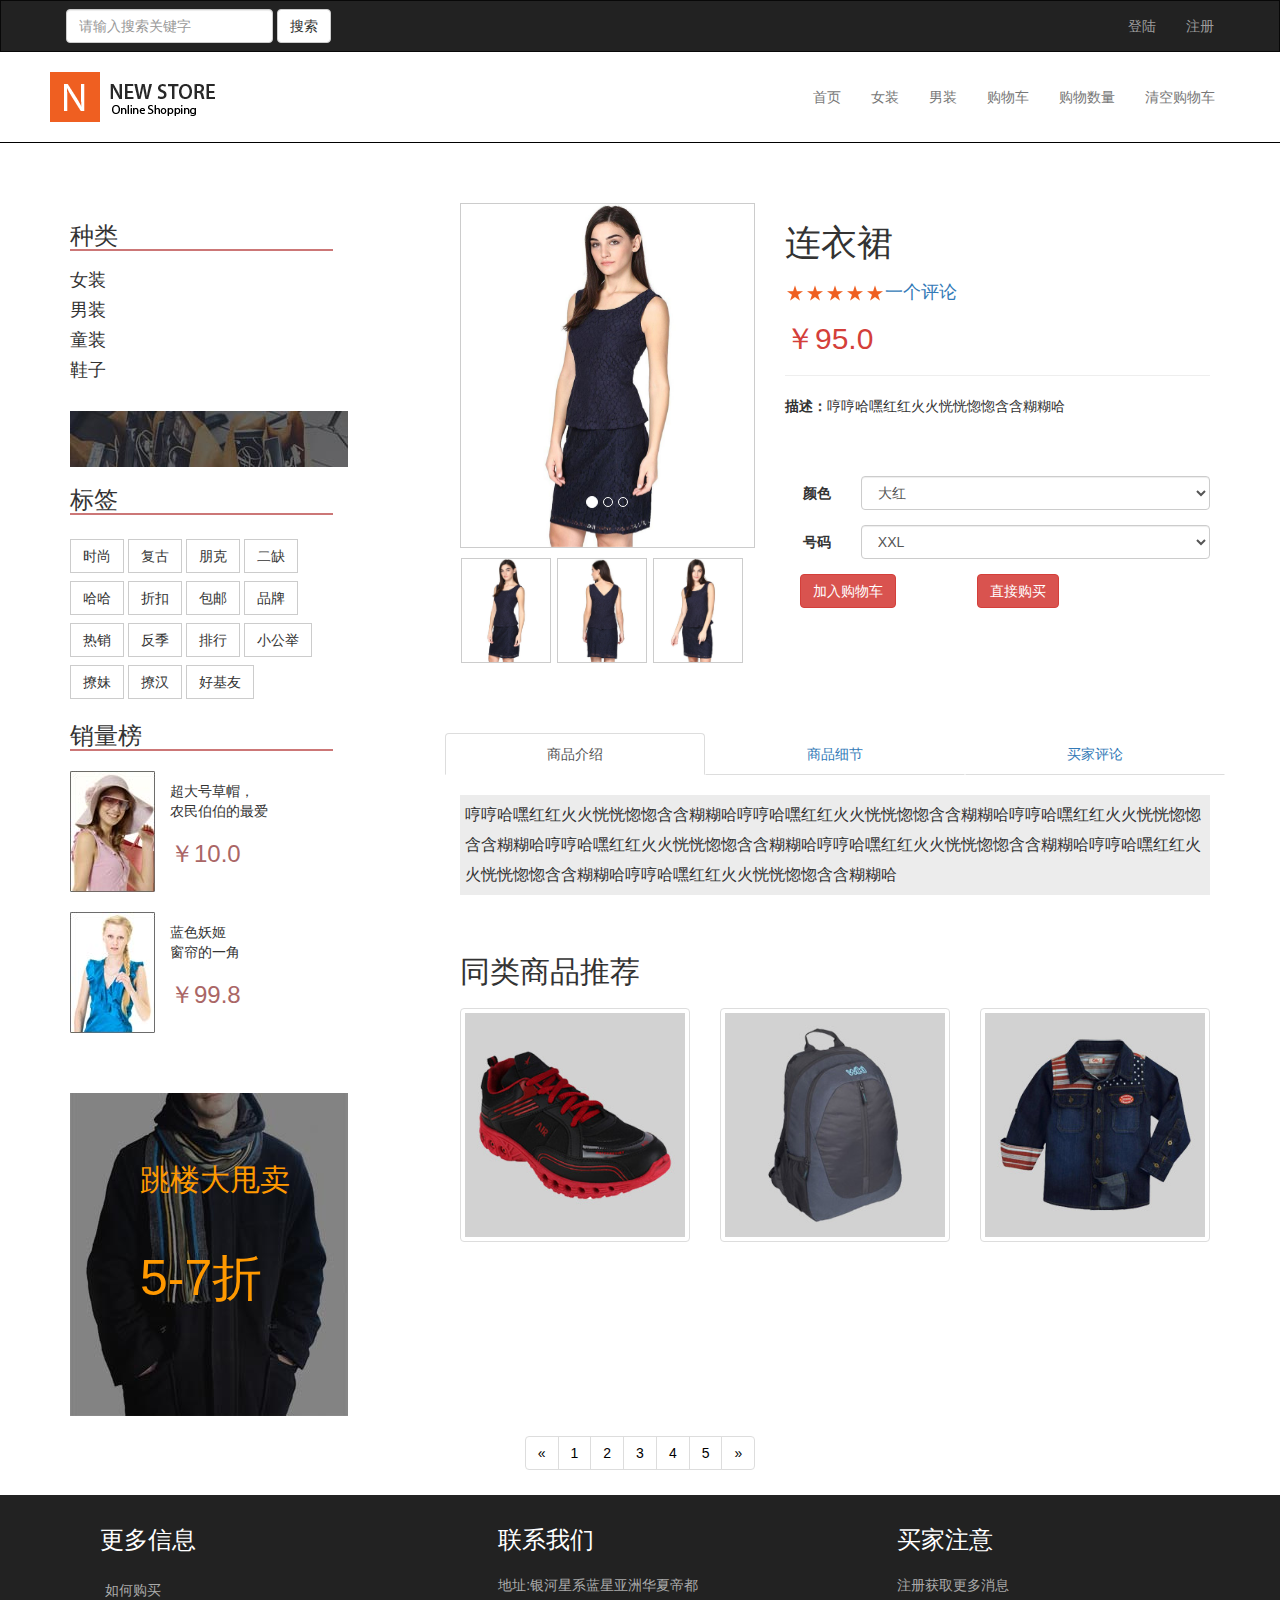
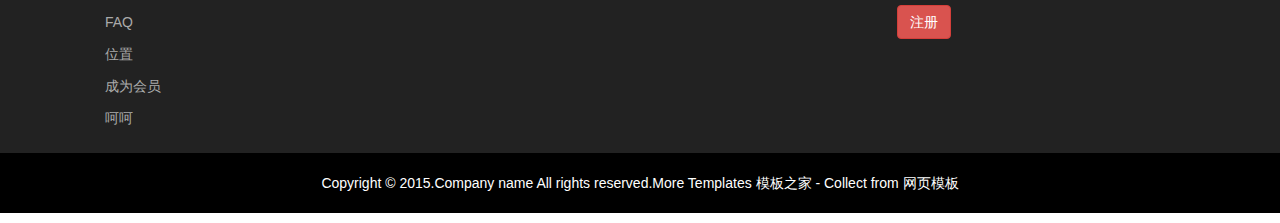
<file: single.html>
<!DOCTYPE html>
<html lang="en">
    <head>
		<meta charset="utf-8">
		<meta http-equiv="X-UA-Compatible" content="IE=edge">
		<meta name="viewport" content="width=device-width, initial-scale=1">
		<title>详情页</title>
		<!-- Bootstrap -->
		<link href="css/bootstrap.min.css" rel="stylesheet">
		<!--你自己的样式文件 -->
		<link href="css/mystyle.css" rel="stylesheet">
    </head>
    <body>
		<!-- 导航1 -->
        <nav class="navbar navbar-inverse noRadius " role="navigation">
            <!-- 搜索 -->
            <form class="navbar-form navbar-left leftMargin" role="search">
                <div class="form-group">
                    <input type="text" class="form-control" placeholder="请输入搜索关键字">
                </div>
                <button type="submit" class="btn btn-default">搜索</button>
            </form>
            <!-- 登陆 -->
            <div>
                <ul class="nav navbar-nav navbar-right rightMargin">
                    <li><a href="login.html">登陆</a></li>
                    <li><a href="register.html">注册</a></li>
                </ul>
            </div>
        </nav>
		<!-- 导航2 -->
        <nav class="navbar navbar-default  whiteBg noBorder" role="navigation">
            <div class="navbar-header leftMargin">
                <a href="index.html"><img src="images/logo.png"></a>
            </div>
            <div>
                <ul class="nav navbar-nav navbar-right rightMargin">
                    <li><a href="index.html">首页</a></li>
                    <li class="dropdown">
                        <a href="single.html" class="dropdown-toggle" data-toggle="dropdown">女装</a>
                        <ul class="dropdown-menu">
                            <li role="presentation" class="dropdown-header">上衣</li>
                            <li><a href="products.html">羽绒服</a></li>
                            <li><a href="products.html">棉服</a></li>
                            <li><a href="products.html">马甲</a></li>
                            <li class="divider"></li>
                            <li role="presentation" class="dropdown-header">裤子</li>
                            <li><a href="products.html">打底裤</a></li>
                            <li><a href="products.html">牛仔裤</a></li>
                            <li><a href="products.html">灯笼裤</a></li>
                            <li class="divider"></li>
                            <li role="presentation" class="dropdown-header">鞋子</li>
                            <li><a href="products.html">高跟鞋</a></li>
                            <li><a href="products.html">雪地靴</a></li>
                            <li><a href="products.html">运动鞋</a></li>
                            <li class="divider"></li>
                        </ul>
                    </li>
                    <li class="dropdown">
                        <a href="products.html" class="dropdown-toggle" data-toggle="dropdown">男装</a>
                        <ul class="dropdown-menu">
                            <li role="presentation" class="dropdown-header">上衣</li>
                            <li><a href="products.html">羽绒服</a></li>
                            <li><a href="products.html">棉服</a></li>
                            <li><a href="products.html">马甲</a></li>
                            <li class="divider"></li>
                            <li role="presentation" class="dropdown-header">裤子</li>
                            <li><a href="products.html">运动裤</a></li>
                            <li><a href="products.html">牛仔裤</a></li>
                            <li><a href="products.html">洞洞裤</a></li>
                            <li class="divider"></li>
                            <li role="presentation" class="dropdown-header">鞋子</li>
                            <li><a href="products.html">皮鞋</a></li>
                            <li><a href="products.html">布鞋</a></li>
                            <li><a href="products.html">运动鞋</a></li>
                            <li class="divider"></li>
                        </ul>
                    </li>
                    <li><a href="#">购物车</a></li>
                    <li><a href="#">购物数量</a></li>
                    <li><a href="#">清空购物车</a></li>
                </ul>
            </div>
        </nav>
		<hr class="newHr ">
		<!-- 商品列表 -->
        <div class="container addTop">
            <div class="row">
                <!-- 左侧查找栏 -->
                <div class="col-md-3">
                    <h3 class="addSubline addBotm">种类</h3>
                    <h4  id="women" class="listToggle ">女装</h4>
                    <ul  id="womenCloth" class=" nav nav-pills nav-stacked  " style="display: none;">
                        <li><a href="products.html">淘宝风</a></li>
                        <li><a href="products.html">小清新</a></li>
                        <li><a href="products.html">御姐</a></li>
                        <li><a href="products.html">网红</a></li>
                    </ul>
                    <h4 id="men" class="listToggle cloth">男装</h4>
                    <ul  id="menCloth" class=" nav nav-pills nav-stacked reAColor clothes" style="display: none;">
                        <li><a href="products.html">淘宝风</a></li>
                        <li><a href="products.html">小清新</a></li>
                        <li><a href="products.html">御姐</a></li>
                        <li><a href="products.html">网红</a></li>
                    </ul>
                    <h4 id="child" class="listToggle cloth">童装</h4>
                    <ul  id="childCloth" class=" nav nav-pills nav-stacked reAColor clothes" style="display: none;">
                        <li><a href="products.html">淘宝风</a></li>
                        <li><a href="products.html">小清新</a></li>
                        <li><a href="products.html">御姐</a></li>
                        <li><a href="products.html">网红</a></li>
                    </ul>
                    <h4 id="shoe" class="listToggle cloth">鞋子</h4>
                    <ul  id="shoes" class=" nav nav-pills nav-stacked reAColor clothes" style="display: none;">
                        <li><a href="products.html">淘宝风</a></li>
                        <li><a href="products.html">小清新</a></li>
                        <li><a href="products.html">御姐</a></li>
                        <li><a href="products.html">网红</a></li>
                    </ul>
                    <img src="images/product1.jpg" class="addTopMin">
                    <!-- 标签 -->
                    <h3 class="addSubline addBotm">标签</h3>
                    <div class="btnGroup addBotm">
                        <button type="button" class="btn btn-default noRadius">时尚</button>
                        <button type="button" class="btn btn-default noRadius">复古</button>
                        <button type="button" class="btn btn-default noRadius">朋克</button>
                        <button type="button" class="btn btn-default noRadius">二缺</button>
                        <button type="button" class="btn btn-default noRadius">哈哈</button>
                        <button type="button" class="btn btn-default noRadius">折扣</button>
                        <button type="button" class="btn btn-default noRadius">包邮</button>
                        <button type="button" class="btn btn-default noRadius">品牌</button>
                        <button type="button" class="btn btn-default noRadius">热销</button>
                        <button type="button" class="btn btn-default noRadius">反季</button>
                        <button type="button" class="btn btn-default noRadius">排行</button>
                        <button type="button" class="btn btn-default noRadius">小公举</button>
                        <button type="button" class="btn btn-default noRadius">撩妹</button>
                        <button type="button" class="btn btn-default noRadius">撩汉</button>
                        <button type="button" class="btn btn-default noRadius">好基友</button>
                    </div>
                    <!-- 销量榜 -->
                    <h3 class="addSubline addBotm">销量榜</h3>
                    <div class="topSale addBotm">
                        <img src="images/p1.jpg">
                        <p>超大号草帽，<br/>农民伯伯的最爱</p>
                        <h3>￥10.0</h3>
                    </div>
                    <div class="topSale addBotm">
                        <img src="images/p2.jpg">
                        <p>蓝色妖姬<br/>窗帘的一角</p>
                        <h3>￥99.8</h3>
                    </div>

                    <div class="salePic addTop">
                        <img src="images/pro.jpg">
                        <h2>跳楼大甩卖</h2>
                        <p>5-7折</p>
                    </div>

                </div>
                <!--右侧详情栏-->
                <div class=" col-md-offset-1 col-md-8">
                    <div class="row">
                        <div id="myCarousel" class=" col-md-5 carousel slide">
                            <!-- 轮播（Carousel）指标 -->
                            <ol class="carousel-indicators rePos">
                                <li data-target="#myCarousel" data-slide-to="0" class="active"></li>
                                <li data-target="#myCarousel" data-slide-to="1" ></li>
                                <li data-target="#myCarousel" data-slide-to="2"></li>
                            </ol>
                            <!-- 轮播（Carousel）项目 -->
                            <div class="carousel-inner addBorder ">
                                <div class="item active">
                                    <img src="images/si1.jpg" alt="First slide">

                                </div>
                                <div class="item">
                                    <img src="images/si2.jpg" alt="Second slide">

                                </div>
                                <div class="item">
                                    <img src="images/si.jpg" alt="Third slide">

                                </div>
                            </div>
                            <!-- 轮播控制-->

                            <div class="circlePic">
                                <img class="slide-one" src="images/si1.jpg" >
                                <img class="slide-two" src="images/si2.jpg" >
                                <img class="slide-three" src="images/si.jpg" >
                            </div>
                        </div>


                        <div class="col-md-7">
                            <h1 class="addBotm">连衣裙</h1>

                            <div class="commentStar">
                                <ul>
                                    <li></li>
                                    <li></li>
                                    <li></li>
                                    <li></li>
                                    <li></li>
                                </ul>
                            </div>
                            <h4><a href="#" >一个评论</a></h4>
                            <h2 class="reColor">￥95.0</h2>
                            <hr>
                            <p class="addBotm"><b>描述：</b>哼哼哈嘿红红火火恍恍惚惚含含糊糊哈</p>

                            <form class="form-horizontal addTop" role="form">
                                <div class="form-group">
                                    <label  class="col-sm-2 control-label">颜色</label>
                                    <div class="col-sm-10">
                                        <select class="form-control col-md-10">
                                            <option>大红</option>
                                            <option>藏青</option>
                                            <option>黑色</option>
                                            <option>深绿</option>
                                            <option>天蓝</option>
                                        </select>
                                    </div>
                                </div>
                                <div class="form-group">
                                    <label  class="col-sm-2 control-label">号码</label>
                                    <div class="col-sm-10">
                                        <select class="form-control col-md-10">
                                            <option>XXL</option>
                                            <option>XL</option>
                                            <option>L</option>
                                            <option>M</option>
                                            <option>L</option>
                                            <option>XL</option>
                                        </select>
                                    </div>
                                </div>
                                <div class="  col-md-3 ">
                                    <button type="submit" class="btn btn-danger">加入购物车</button>
                                </div>
                                <div class="col-md-offset-2 col-md-4 ">
                                    <button type="submit" class="btn btn-danger">直接购买</button>
                                </div>
                            </form>
                        </div>
                    </div>
                    <!--商品描述-->
                    <div class="row addTop addBotm">
                        <ul class="nav nav-tabs nav-justified ">
                            <li class="active" id="selec1"><a href="javascript:;">商品介绍</a></li>
                            <li id="selec2"><a href="javascript:;" >商品细节</a></li>
                            <li id="selec3"><a href="javascript:;">买家评论</a></li>
                        </ul>

                    </div>
                    <div class="selecSingle addBotm">
                        <p id="selec01">哼哼哈嘿红红火火恍恍惚惚含含糊糊哈哼哼哈嘿红红火火恍恍惚惚含含糊糊哈哼哼哈嘿红红火火恍恍惚惚含含糊糊哈哼哼哈嘿红红火火恍恍惚惚含含糊糊哈哼哼哈嘿红红火火恍恍惚惚含含糊糊哈哼哼哈嘿红红火火恍恍惚惚含含糊糊哈哼哼哈嘿红红火火恍恍惚惚含含糊糊哈</p>
                        <div id="selec02">
                            <p><b>颜色：</b>红色、蓝色、深绿色</p>
                            <p><b>型号：</b>X、M 、S</p>
                        </div>
                        <div id="selec03">
                            <p><b>手剁了还会长：</b>非常漂亮！宝宝很喜欢！</p>
                            <p><b>我的老公是马云：</b>老公送的，虽然有点烂大街，不过我很喜欢！老公么么哒~</p>
                            <button type="button" class="btn btn-danger noRadius ">添加评论</button>
                        </div>
                    </div>
                    <!--同类推荐-->
                    <h2 class="addTop addBotm ">同类商品推荐</h2>
                    <div class="row">
                        <div class="col-sm-6 col-md-4">
                            <a href="#" class="thumbnail">
                                <img src="images/pi1.jpg"
                                     alt="通用的占位符缩略图">
                            </a>
                        </div>
                        <div class="col-sm-6 col-md-4">
                            <a href="#" class="thumbnail">
                                <img src="images/pi2.jpg"
                                     alt="通用的占位符缩略图">
                            </a>
                        </div>
                        <div class="col-sm-6 col-md-4">
                            <a href="#" class="thumbnail">
                                <img src="images/pi3.jpg"
                                     alt="通用的占位符缩略图">
                            </a>
                        </div>
                    </div>
                </div>

            </div>
            <div class="row text-center rePage">
                <ul class="pagination">
                    <li><a href="#">&laquo;</a></li>
                    <li><a href="#">1</a></li>
                    <li><a href="#">2</a></li>
                    <li><a href="#">3</a></li>
                    <li><a href="#">4</a></li>
                    <li><a href="#">5</a></li>
                    <li><a href="#">&raquo;</a></li>
                </ul>
            </div>
        </div>
		<!-- 底部 -->
        <div class="container bottomBg fullWidth leftPad100">
            <div class="row bottom ">
                <div class="col-md-4">
                    <h3>更多信息</h3>
                    <ul class="nav nav-pills nav-stacked ">
                        <li><a href="#">如何购买</a></li>
                        <li><a href="#">FAQ</a></li>
                        <li><a href="#">位置</a></li>
                        <li><a href="#">成为会员</a></li>
                        <li><a class="addBotm" href="#">呵呵</a></li>
                    </ul>
                </div>
                <div class="col-md-4">
                    <h3>联系我们</h3>
                    <p>地址:银河星系蓝星亚洲华夏帝都</p>
                </div>
                <div class="col-md-4">
                    <h3>买家注意</h3>
                    <p>注册获取更多消息</p>
                    <a href="register.html" class="btn btn-danger">注册</a>
                </div>
            </div>
        </div>
		<!-- 最底部 -->
        <div class="copyRight">
            <p>Copyright © 2015.Company name All rights reserved.More Templates 模板之家 -                      Collect from 网页模板</p>
        </div>
        <script>
            //下拉菜单
            var women=document.getElementById('women');
            var men=document.getElementById('men');
            var child=document.getElementById('child');
            var shoe=document.getElementById('shoe');
            function downmenu(obj){
                if(obj.style.display=='none'){
                    obj.style.display='block';
                }else{
                    obj.style.display='none';
                }
            }
            women.onclick=function(){
                var womenCloth=document.getElementById('womenCloth');
                downmenu(womenCloth);
            }
            men.onclick=function(){
                var menCloth=document.getElementById('menCloth');
                downmenu(menCloth);
            }
            child.onclick=function(){
                var childCloth=document.getElementById('childCloth');
                downmenu(childCloth);
            }
            shoe.onclick=function(){
                var shoes=document.getElementById('shoes');
                downmenu(shoes);
            }


            //选项卡功能
            var selec1=document.getElementById('selec1');
            var selec2=document.getElementById('selec2');
            var selec3=document.getElementById('selec3');
            var selec01=document.getElementById('selec01');
            var selec02=document.getElementById('selec02');
            var selec03=document.getElementById('selec03');
            selec2.onclick=function(){
                selec01.style.display='none';
                selec03.style.display='none';
                selec02.style.display='block';
                selec1.className='';
                selec3.className='';
                selec2.className='active';
            }
            selec3.onclick=function(){
                selec01.style.display='none';
                selec02.style.display='none';
                selec03.style.display='block';
                selec1.className='';
                selec2.className='';
                selec3.className='active';
            }
            selec1.onclick=function(){
                selec02.style.display='none';
                selec03.style.display='none';
                selec01.style.display='block';
                selec2.className='';
                selec3.className='';
                selec1.className='active';
            }

        </script>

        <!-- 如果要使用Bootstrap的js插件，必须先调入jQuery -->
        <script src="./js/jquery-1.11.3.js"></script>
        <!-- 包括所有bootstrap的js插件或者可以根据需要使用的js插件调用　-->
        <script src="./js/bootstrap.min.js"></script>
        <script>
            $('#myCarousel').carousel({
                interval: 2000
            })
            $(".slide-one").click(function(){
                $("#myCarousel").carousel(0);
            });
            $(".slide-two").click(function(){
                $("#myCarousel").carousel(1);
            });
            $(".slide-three").click(function(){
                $("#myCarousel").carousel(2);
            });
        </script>
    </body>
</html>
</file>
<file: css/mystyle.css>
/*导航1*/
.rightMargin {
    margin-right: 50px;
}

.leftMargin {
    margin-left: 50px;
}

.noRadius {
    border-radius: 0;
}

/*导航2*/
.noBorder {
    border: none;

}

.whiteBg {
    background: #fff;
}

/*轮播*/
.mainPic {
    background-image: url(../images/1.jpg);
    background-repeat: no-repeat;
    height: 550px;
}

.mainPic .carousel-control {
    line-height: 550px;
    font-size: 150px;
}

.mainPic .carousel-inner {
    height: 550px;
}

.mainPic .carousel-inner .item .carousel-caption {
    font-family: '黑体';
    font-size: 50px;
    top: 100px;
    left: 0;
}

/*品牌专卖*/
.noGap {
    margin-left: 0;
    margin-right: 0;
    padding-left: 0;
    padding-right: 0;
}

/*底部*/
.bottomBg {
    background: #222;
}

.fullWidth {
    width: 100%;
}

.leftPad100 {
    padding-left: 100px;
}

.bottom h3 {
    color: #fff;
    line-height: 50px;
}

.bottom p {
    color: #aaa;
}

.bottom .nav a {
    color: #aaa;
    padding: 5px;
}

.bottom .nav a:hover {
    color: #ef5f21;
    background: transparent;
}

.copyRight {
    background: #000;
    line-height: 60px;
    color: #fff;
    text-align: center;
}

/*登陆*/
.newHr {
    border: 1px solid #000;
    border-top: none;
}

.ad .discount {
    position: absolute;
    top: 10px;
    right: 100px;
    border: 2px solid #e88;
    border-radius: 50px;
    width: 100px;
    height: 100px;
    background: #fff;
}

.ad .desc {
    position: absolute;
    top: 443px;
    background: #a44;
    width: 303px;
    text-align: center;
}

.ad .desc a {
    line-height: 40px;
    font-size: 16px;
    color: #fff;
}

.addBotm {
    margin-bottom: 20px;
}

/*列表页*/
.addTop {
    margin-top: 60px;
}

.addSubline {
    border-bottom: 2px solid #c77;
}

.listToggle:hover {
    color: #c77;
    cursor:pointer;
}
.addTopMin {
    margin-top: 20px;
}

.btnGroup .btn {
    margin: 4px auto;
}

.btnGroup .btn:hover {
    background: #f88;
}

.topSale {
    position: relative;
}

.topSale p {
    position: absolute;
    top: 10px;
    left: 100px;
}

.topSale h3 {
    position: absolute;
    top: 50px;
    left: 100px;
    color: #a66;
}

.salePic {
    position: relative;
}

.salePic h2 {
    position: absolute;
    top: 50px;
    left: 70px;
    color: #f90;
}

.salePic p {
    position: absolute;
    top: 150px;
    left: 70px;
    color: #f90;
    font-size: 50px;
}

.rePage li a {
    color: #000;
}

.rePage li a:hover {
    background: #c66;
    color: #fff;
}

/*详情页*/
.commentStar ul{
    margin: 0;
    padding:0;
}
.commentStar ul li{
    float:left;
    list-style:none;
    margin:2px;
    width:16px;
    height:16px;
    background-image: url(../images/img-sprite.png);
    background-position: -261px -106px;
}
.reColor{
    color:#d43f3a;
}
.selecSingle p{
    background: #ececec;
    font-size:16px;
    padding:5px;
    line-height:30px;
}
#selec02,#selec03{
    display: none;
}
.addBorder{
    border:1px solid #ccc;
}

.circlePic img{

    border:1px solid #ccc;
    width:90px;
    margin:10px 1px;
    cursor:pointer;
}
.rePos{
    bottom:150px;
}
</file>
